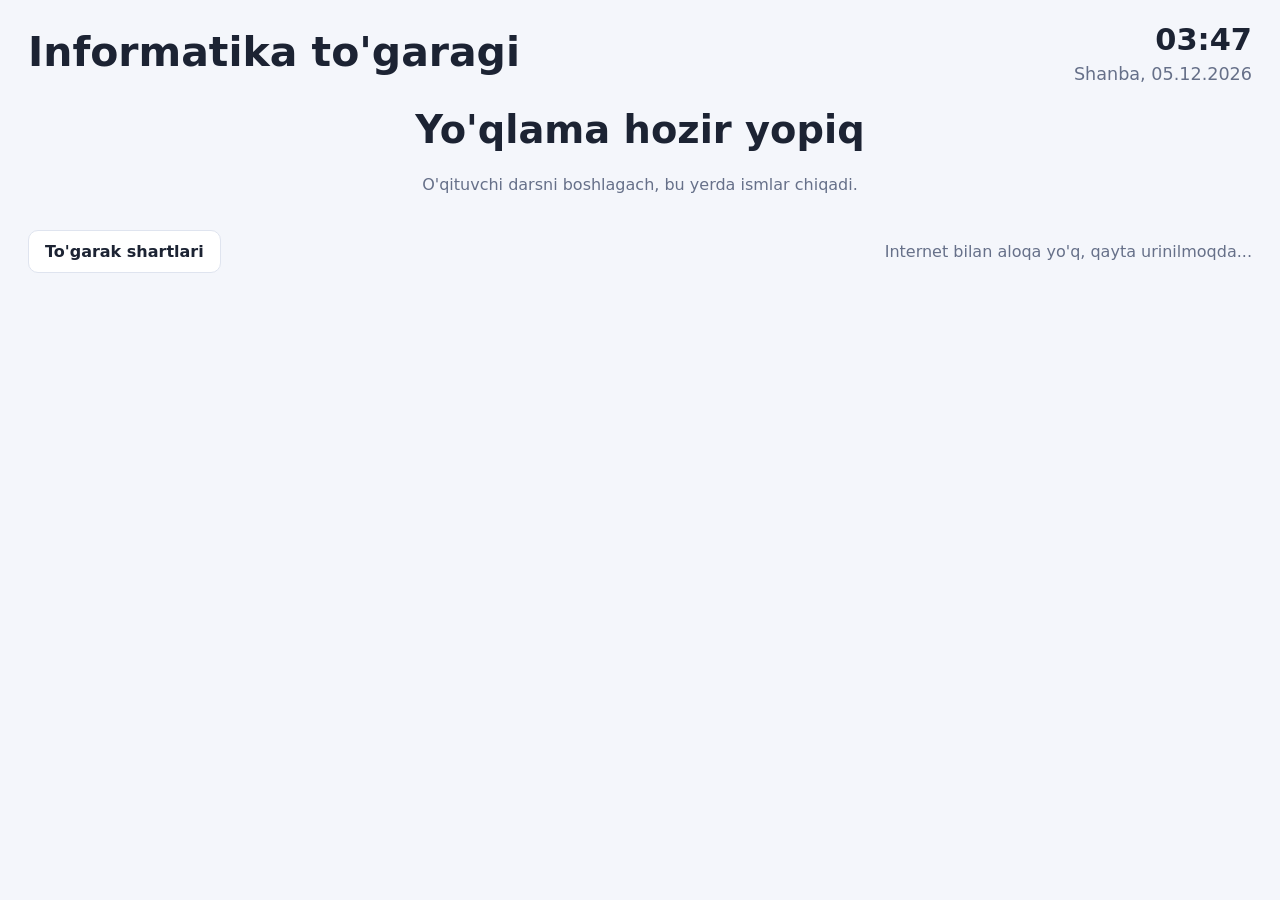
<file: index.html>
<!doctype html>
<html lang="uz">
<head>
<meta charset="utf-8">
<meta name="viewport" content="width=device-width, initial-scale=1">
<title>Informatika to'garagi: yo'qlama</title>
<link rel="stylesheet" href="css/style.css">
</head>
<body>
<main class="doska" id="app">
  <header>
    <h1>Informatika to'garagi</h1>
    <div class="clock"><b id="time">--:--</b><span id="date"></span></div>
  </header>
  <div id="content" aria-live="polite"></div>
  <footer>
    <button class="btn" id="termsBtn">To'garak shartlari</button>
    <span class="muted" id="status"></span>
  </footer>
</main>
<div id="overlay" class="overlay hidden" role="dialog" aria-modal="true"></div>
<div id="toast" class="toast hidden" role="status"></div>

<script src="js/config.js"></script>
<script src="vendor/supabase.js"></script>
<script src="js/logic.js"></script>
<script src="js/terms.js"></script>
<script src="js/api.js"></script>
<script src="js/doska.js"></script>
</body>
</html>
</file>
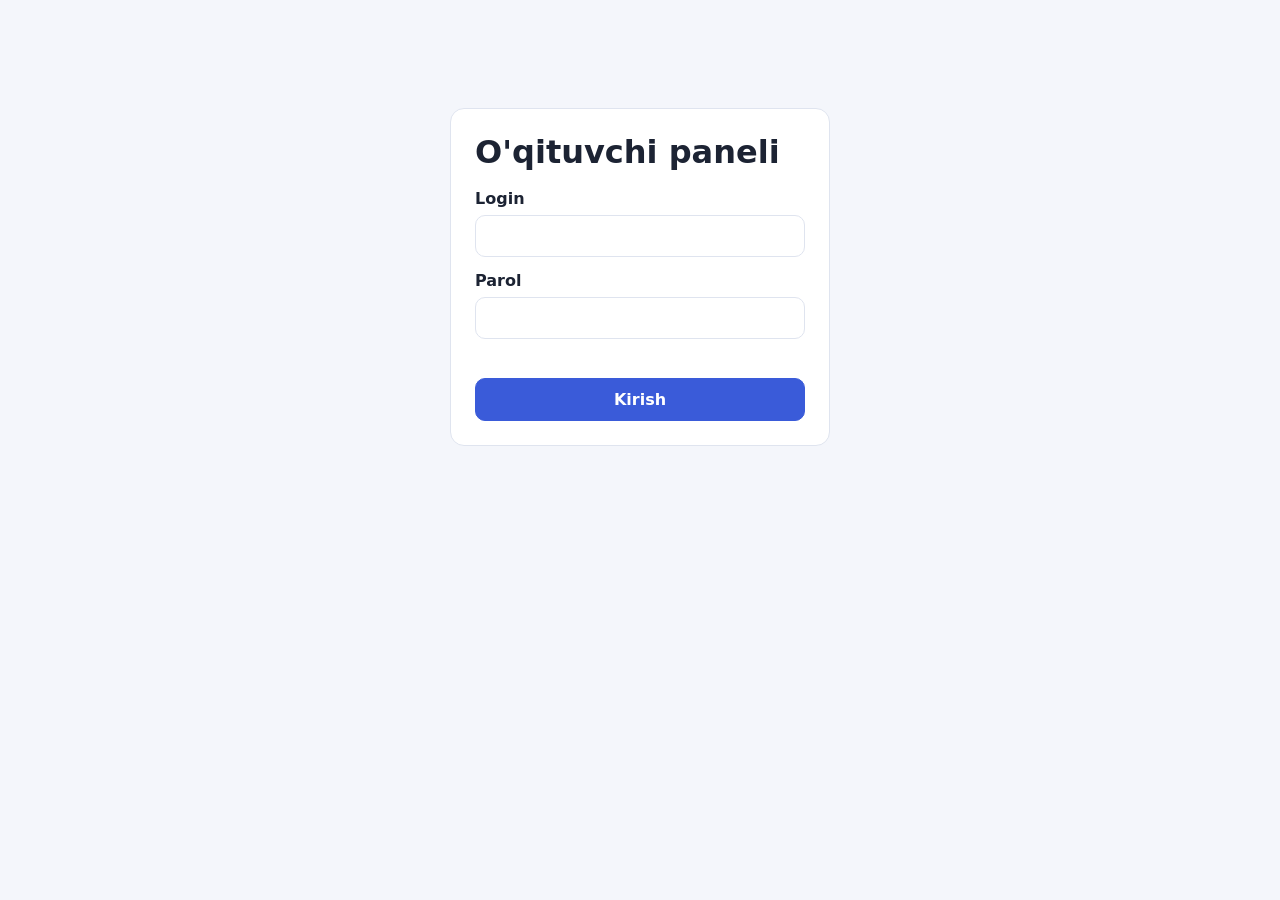
<file: admin.html>
<!doctype html>
<html lang="uz">
<head>
<meta charset="utf-8">
<meta name="viewport" content="width=device-width, initial-scale=1">
<meta name="robots" content="noindex">
<title>To'garak: o'qituvchi paneli</title>
<link rel="stylesheet" href="css/style.css">
</head>
<body>
<div id="root"><div class="wrap muted">Yuklanmoqda...</div></div>

<script src="js/config.js"></script>
<script src="vendor/supabase.js"></script>
<script src="vendor/jspdf.umd.min.js"></script>
<script src="vendor/jspdf.plugin.autotable.min.js"></script>
<script src="js/logic.js"></script>
<script src="js/terms.js"></script>
<script src="js/api.js"></script>
<script src="js/admin.js"></script>
</body>
</html>
</file>
<file: css/style.css>
:root {
  --bg: #f4f6fb; --card: #ffffff; --ink: #1c2333; --muted: #667089; --line: #dfe4ef;
  --brand: #3a5bd9; --brand-ink: #ffffff; --ok: #1e9e5a; --ok-bg: #e4f6ec;
  --bad: #d23c3c; --bad-bg: #fde8e8; --warn: #b9770e; --warn-bg: #fff3dc; --info-bg: #e8eefc;
}
@media (prefers-color-scheme: dark) {
  :root:not([data-theme="light"]) {
    --bg: #12151d; --card: #1b2030; --ink: #eaeefb; --muted: #9aa5c2; --line: #2b3350;
    --brand: #6f8cff; --brand-ink: #0c1020; --ok: #4cd08a; --ok-bg: #173325;
    --bad: #ff7b7b; --bad-bg: #3a1c1f; --warn: #f0b95a; --warn-bg: #33270f; --info-bg: #1e2745;
  }
}
* { box-sizing: border-box; }
html, body { margin: 0; }
body { font-family: system-ui, -apple-system, "Segoe UI", Roboto, Arial, sans-serif; background: var(--bg); color: var(--ink); line-height: 1.45; }
button, input, select { font: inherit; color: inherit; }
button { cursor: pointer; }
h1, h2, h3 { margin: 0 0 .5em; line-height: 1.2; }
.muted { color: var(--muted); }
.hidden { display: none !important; }

/* tugmalar */
.btn { border: 1px solid var(--line); background: var(--card); padding: .55em 1em; border-radius: 10px; font-weight: 600; }
.btn:hover { border-color: var(--brand); }
.btn.primary { background: var(--brand); color: var(--brand-ink); border-color: var(--brand); }
.btn.danger { color: var(--bad); border-color: var(--bad); }
.btn.small { padding: .3em .7em; font-size: .9rem; border-radius: 8px; }
.btn:disabled { opacity: .5; cursor: not-allowed; }
input[type=text], input[type=password], input[type=date], select {
  background: var(--card); border: 1px solid var(--line); border-radius: 10px; padding: .55em .8em; min-width: 0;
}
input:focus-visible, select:focus-visible, button:focus-visible { outline: 3px solid var(--brand); outline-offset: 1px; }

/* ====== DOSKA ====== */
.doska { min-height: 100vh; display: flex; flex-direction: column; padding: 18px 28px 20px; }
.doska header { display: flex; align-items: center; justify-content: space-between; gap: 16px; margin-bottom: 14px; }
.doska h1 { font-size: clamp(1.6rem, 3.2vw, 2.6rem); margin: 0; }
.doska .clock { text-align: right; color: var(--muted); font-size: 1.1rem; }
.doska .clock b { display: block; font-size: 1.9rem; color: var(--ink); }
.topic-line { font-size: 1.3rem; margin-bottom: 14px; }
.counter { font-size: 1.2rem; font-weight: 700; margin-bottom: 14px; }
.names { display: grid; grid-template-columns: repeat(auto-fill, minmax(260px, 1fr)); gap: 14px; flex: 1; align-content: start; }
.name {
  min-height: 92px; padding: 14px 18px; font-size: clamp(1.2rem, 2.2vw, 1.8rem); font-weight: 700;
  background: var(--card); border: 2px solid var(--line); border-radius: 16px; text-align: left;
  display: flex; align-items: center; justify-content: space-between; gap: 10px;
}
.name:hover:not(:disabled) { border-color: var(--brand); }
.name.done { background: var(--ok-bg); border-color: var(--ok); color: var(--ok); cursor: default; }
.closed-box { margin: auto; text-align: center; max-width: 640px; }
.closed-box .big { font-size: clamp(1.6rem, 3vw, 2.4rem); font-weight: 800; margin-bottom: .4em; }
.doska footer { margin-top: 18px; display: flex; justify-content: space-between; align-items: center; gap: 12px; flex-wrap: wrap; }

.overlay { position: fixed; inset: 0; background: rgba(10, 14, 28, .6); display: flex; align-items: center; justify-content: center; padding: 16px; z-index: 50; }
.modal { background: var(--card); border-radius: 20px; padding: 24px; width: min(560px, 100%); max-height: 94vh; overflow: auto; box-shadow: 0 20px 60px rgba(0,0,0,.35); }
.modal.wide { width: min(760px, 100%); }
.modal h2 { font-size: 1.5rem; }
.problem { font-size: clamp(2.2rem, 6vw, 3.6rem); font-weight: 800; text-align: center; margin: 8px 0 12px; }
.answer { font-size: 2.6rem; font-weight: 800; text-align: center; min-height: 3.6rem; border: 2px solid var(--line); border-radius: 14px; padding: 6px; margin-bottom: 12px; }
.answer.shake { animation: shake .35s; border-color: var(--bad); }
@keyframes shake { 25% { transform: translateX(-8px); } 75% { transform: translateX(8px); } }
@media (prefers-reduced-motion: reduce) { .answer.shake { animation: none; } }
.pad { display: grid; grid-template-columns: repeat(3, 1fr); gap: 10px; }
.pad button { font-size: 2rem; font-weight: 700; padding: .5em 0; border-radius: 14px; border: 2px solid var(--line); background: var(--card); }
.pad button:active { background: var(--info-bg); }
.pad .ok { background: var(--brand); color: var(--brand-ink); border-color: var(--brand); }
.msg { min-height: 1.6em; text-align: center; font-weight: 600; margin: 6px 0; }
.msg.bad { color: var(--bad); }
.toast { position: fixed; left: 50%; bottom: 28px; transform: translateX(-50%); background: var(--ok); color: #fff; padding: 14px 26px; border-radius: 14px; font-size: 1.3rem; font-weight: 700; z-index: 60; box-shadow: 0 10px 30px rgba(0,0,0,.3); }
.toast.bad { background: var(--bad); }
ol.terms { padding-left: 1.3em; } ol.terms li { margin-bottom: .6em; }

/* ====== ADMIN ====== */
.wrap { max-width: 1180px; margin: 0 auto; padding: 16px; }
.top { display: flex; align-items: center; justify-content: space-between; gap: 12px; flex-wrap: wrap; margin-bottom: 12px; }
.top h1 { font-size: 1.4rem; margin: 0; }
.tabs { display: flex; gap: 6px; flex-wrap: wrap; margin-bottom: 14px; }
.tab { border: 1px solid var(--line); background: var(--card); padding: .5em 1em; border-radius: 999px; font-weight: 600; }
.tab[aria-selected="true"] { background: var(--brand); color: var(--brand-ink); border-color: var(--brand); }
.card { background: var(--card); border: 1px solid var(--line); border-radius: 14px; padding: 16px; margin-bottom: 14px; }
.banner { border-radius: 12px; padding: 12px 16px; margin-bottom: 10px; font-weight: 600; display: flex; gap: 12px; justify-content: space-between; align-items: center; flex-wrap: wrap; }
.banner.warn { background: var(--warn-bg); color: var(--warn); }
.banner.bad { background: var(--bad-bg); color: var(--bad); }
.banner.info { background: var(--info-bg); }
.row { display: flex; gap: 10px; align-items: center; flex-wrap: wrap; margin-bottom: 10px; }
.grow { flex: 1; }
.cards { display: grid; grid-template-columns: repeat(auto-fit, minmax(190px, 1fr)); gap: 12px; margin-bottom: 14px; }
.stat { background: var(--card); border: 1px solid var(--line); border-radius: 14px; padding: 14px; }
.stat b { display: block; font-size: 1.6rem; }
.stat span { color: var(--muted); font-size: .9rem; }
.tablewrap { overflow-x: auto; }
table { border-collapse: collapse; width: 100%; font-size: .95rem; }
th, td { padding: .5em .6em; border-bottom: 1px solid var(--line); text-align: left; vertical-align: middle; }
th { color: var(--muted); font-weight: 600; font-size: .85rem; white-space: nowrap; }
td.num, th.num { text-align: right; font-variant-numeric: tabular-nums; }
.badge { display: inline-block; padding: .15em .65em; border-radius: 999px; font-size: .82rem; font-weight: 700; }
.b-ok { background: var(--ok-bg); color: var(--ok); } .b-bad { background: var(--bad-bg); color: var(--bad); }
.b-warn { background: var(--warn-bg); color: var(--warn); } .b-info { background: var(--info-bg); }
.seg { display: inline-flex; border: 1px solid var(--line); border-radius: 10px; overflow: hidden; }
.seg button { border: 0; background: var(--card); padding: .4em .8em; font-weight: 600; border-right: 1px solid var(--line); }
.seg button:last-child { border-right: 0; }
.seg button[aria-pressed="true"].s-present { background: var(--ok); color: #fff; }
.seg button[aria-pressed="true"].s-excused { background: var(--warn); color: #fff; }
.seg button[aria-pressed="true"].s-absent { background: var(--bad); color: #fff; }
.login { max-width: 380px; margin: 12vh auto; }
.login .card { padding: 24px; }
.login label { display: block; font-weight: 600; margin: 12px 0 4px; }
.login input { width: 100%; }
.err { color: var(--bad); font-weight: 600; min-height: 1.4em; margin-top: 8px; }
.dates { font-size: .85rem; color: var(--muted); }
.checkline { display: flex; gap: 8px; align-items: center; padding: .25em 0; }
.checkline input { width: 20px; height: 20px; }
@media (max-width: 640px) { .wrap { padding: 10px; } .doska { padding: 12px; } }
</file>
